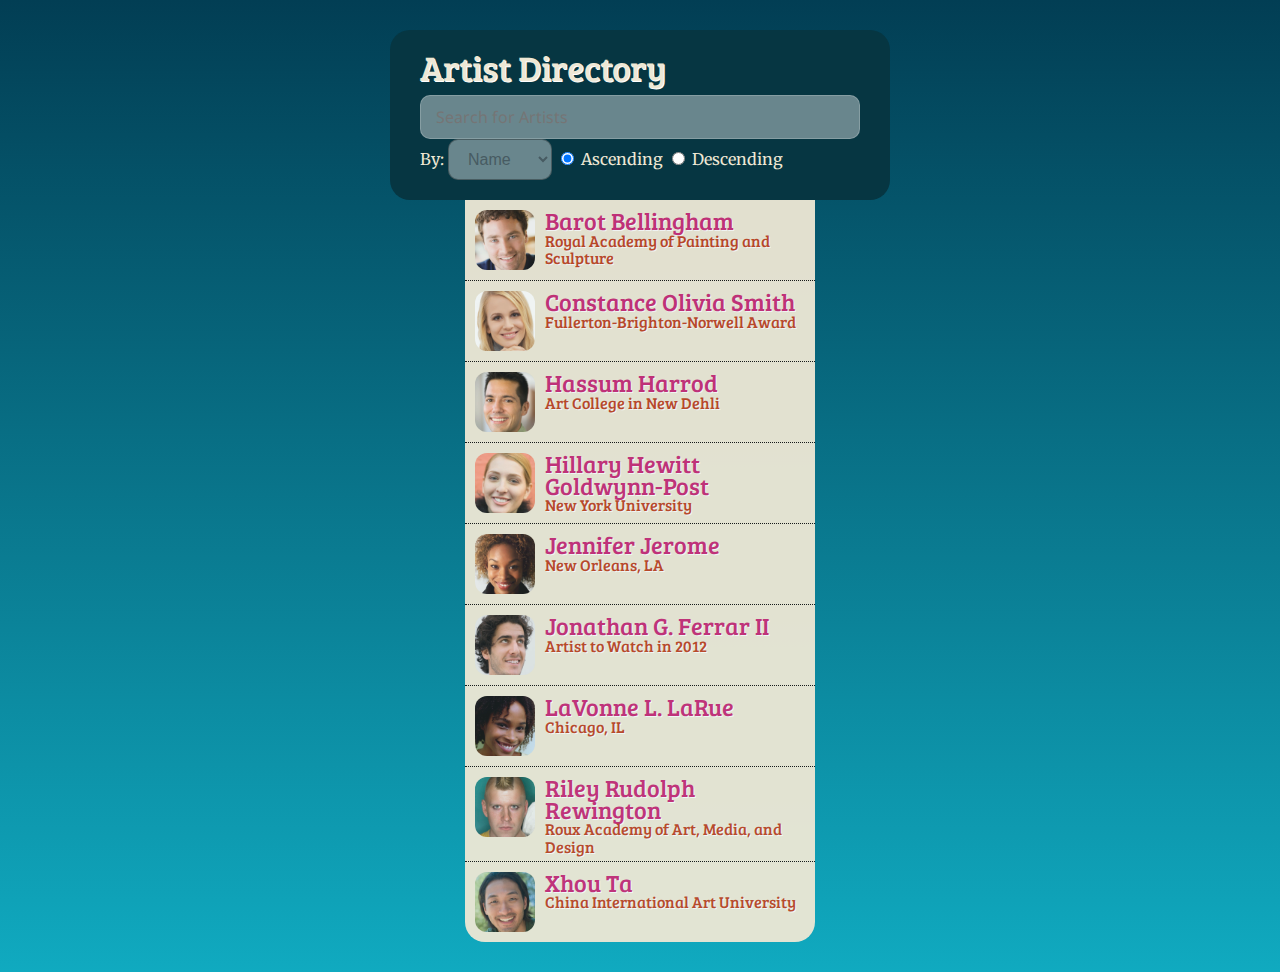
<file: angular/index.html>
<!doctype html>
<html lang="en" ng-app="myApp">
<head>
  <meta charset="UTF-8">
  <title>Angular Demo</title>
  <script src="lib/angular/angular.min.js"></script>
  <script src="lib/angular/angular-route.min.js"></script>
  <script src="lib/angular/angular-animate.min.js"></script>

  <script src="js/app.js"></script>
  <script src="js/controllers.js"></script>
  <link rel="stylesheet" href="css/style.css">
</head>
<body>

<div class="main" ng-view></div>
</body>
</html>
</file>
<file: angular/css/style.css>
/* @override
  http://planetoftheweb.com/_/css/styles.css */

@import url("http://fonts.googleapis.com/css?family=Bree+Serif|Merriweather:400,300,700,900|Droid+Sans:400,700");

/* Reset Styles */

html, body, div, span, applet, object, iframe,
h1, h2, h3, h4, h5, h6, p, blockquote, pre,
a, abbr, acronym, address, big, cite, code,
del, dfn, em, img, ins, kbd, q, s, samp,
small, strike, strong, sub, sup, tt, var,
b, u, i, center,
dl, dt, dd, ol, ul, li,
fieldset, form, label, legend,
table, caption, tbody, tfoot, thead, tr, th, td,
article, aside, canvas, details, embed,
figure, figcaption, footer, header, hgroup,
menu, nav, output, ruby, section, summary,
time, mark, audio, video {
  margin: 0;
  padding: 0;
  border: 0;
  font: inherit;
  font-size: 100%;
  vertical-align: baseline; }

html {
  line-height: 1; }

ol, ul {
  list-style: none; }

table {
  border-collapse: collapse;
  border-spacing: 0; }

caption, th, td {
  text-align: left;
  font-weight: normal;
  vertical-align: middle; }

q, blockquote {
  quotes: none; }

  q:before, q:after, blockquote:before, blockquote:after {
    content: "";
    content: none; }

a img {
  border: none; }

article, aside, details, figcaption, figure, footer, header, hgroup, menu, nav, section, summary {
  display: block; }

* {
  -webkit-box-sizing: border-box;
  -moz-box-sizing: border-box;
  box-sizing: border-box; }


/* Base Styles */

.cf:before,
.cf:after {
    content: " "; /* 1 */
    display: table; /* 2 */
}

.cf:after {
    clear: both;
}

html {
  background-color: #023E54;
  background-image: url(images/fallback-gradient.png);
  background-image: -webkit-gradient(linear, 0% 0%, 0% 100%, from(#023E54), to(#10AAC0));
  background-image: -webkit-linear-gradient(top, #023E54, #10AAC0);
  background-image: -moz-linear-gradient(top, #023E54, #10AAC0);
  background-image: -o-linear-gradient(top, #023E54, #10AAC0);
  min-height: 100%;
  height: auto;
}

body  {
  font-family: Merriweather, serif;
  font-size: 1rem;
  line-height: 160%;
  *zoom: 1;
}


h1, h2, h3, h4, h5, h6 {
  font-family: 'Bree Serif', serif;
  font-weight: normal;
  color: #475b62;
  text-shadow: 1px 1px rgb(255,255,255, 1);
}

a {
  color: #145266;
  font-family: Bree Serif, serif;
}

h1{
  color: #145266;
  font-size: 2.2rem;
  line-height: 100%;
  margin-bottom: 10px;
}

h2{
  font-size: 1.5rem;
  line-height: 90%;
  color: #c61c6f;
}

h3{
  margin-top: 0;
  color: #bd3613;
  line-height: 110%;
  margin-bottom: 5px;
}

p {
  line-height: 1.3rem;
  color: #475B62;
  margin-bottom: 10px;
  font-family: 'Merriweather';
}

a.small {
  line-height: 100%;
  font-size: .9rem;
}


/* Search Styles */

.search {
  background: #063642;
  color: #EEE8D5;
  width: 90%;
  min-width: 320px;
  max-width: 500px;
  margin: 0 auto;
  margin-top: 30px;
  border-radius: 20px;
  padding: 20px 30px;
  z-index: 20;
}

.search h1 {
  color: #EEE8D5;
}

.btn {
    display: inline-block;
    padding: 6px 12px;
    margin-bottom: 0;
    font-size: 1rem;
    line-height: 140%;
    text-align: center;
    text-decoration: none;
    white-space: nowrap;
    vertical-align: middle;
    cursor: pointer;
    border: 1px solid transparent;
    border-radius: 4px;
    background: #C61C6F;
    color: #FCF4DC;
    -webkit-user-select: none;
       -moz-user-select: none;
        -ms-user-select: none;
         -o-user-select: none;
            user-select: none;
}

.btn .btn-left {
  float: left;
}

.btn .btn-right {
  float: right;
}

.btn:hover {
    background: #09576D;
}

.search label {
  display: none;
}

.search input {
  font-family: 'Droid Sans', sans-serif;
  width: 100%;
  padding: 10px 0 10px 15px;
  font-size: 1rem;
  color: #475B62;
  background: rgba(255,255,255,0.4);
  border: 1px solid rgba(255,255,255,0.2);
  border-radius: 10px;
  outline: 0;
}

.search .formgroup input {
  border: 1px solid rgba(0,0,0,0.3);
  display: inline;
  width: auto;
}

.search label.formgroup {
  display: inline;
  width: auto;
}

.search select {
  display: inline;
  padding: 10px 0 10px 15px;
  font-size: 1rem;
  color: #475B62;
  background: rgba(255,255,255,0.4);
  border: 1px solid rgba(0,0,0,0.3);
  border-radius: 10px;
  outline: 0;
}

/* Artist List Styles */

.artistlist {
  background: #EEE8D5;
  width: 50%;
  min-width: 290px;
  max-width:350px;
  margin: 0 auto;
  margin-bottom: 30px;
  border-radius: 0 0 20px 20px;
  opacity: .95;
  z-index: 10;
}

.artistlist ul {
  margin: 0;
  padding: 0;
  background: #FDF6E3;
}

.artistlist li {
  margin: 0;
  padding: 10px 10px 0 10px;
  border-bottom: 1px dotted black;
  opacity: .9;
  -webkit-transition: all 0.3s ease-out;
  -moz-transition: all 0.3s ease-out;
  -o-transition: all 0.3s ease-out;
  transition: all 0.3s ease-out;
}

.artistlist a {
  display: block;
  text-decoration: none;
}

.artistlist li:hover {
  background: #FDF6E3;
  opacity: 1;
  -webkit-transform: scale(1.2);
  -moz-transform: scale(1.2);
  -ms-transform: scale(1.2);
  transform: scale(1.2);
}

.artist img {
  display: block;
  float: left;
  width: 60px;
  -webkit-border-radius: 12px;
  border-radius: 12px;
  margin-right: 10px;
  margin-bottom: 10px;
}

.artist info {
  display: block;
  float: left;
  padding-left: 120px !important;
}

.artist:last-child {
  border-bottom:none;
}

.artistinfo {
  font-size: 1.1em;
  line-height: 160%;
  background: #EEE8D5;
  color: #0F4150;
  width: 90%;
  min-width: 320px;
  max-width: 620px;
  margin: 0 auto;
  margin-top: 30px;
  margin-bottom: 30px;
  padding: 20px 30px;
  border-radius: 10px;
  z-index: 20;
}

.artistinfo h1{
  font-size: 1.8em;
  margin-bottom: 0;
}

.artistinfo img {
  width: 40%;
  max-width: 130px;
  border-radius: 20px;
}

.artistinfo .btn {

}

.artist.ng-enter.ng-enter-active,
.artist.ng-leave {
  opacity: 1;
  height: 80px;
  overflow: hidden;
}

.artist.ng-leave.ng-leave-active,
.artist.ng-enter {
  opacity: 0;
  height: 0;
  overflow: hidden;
}
</file>
